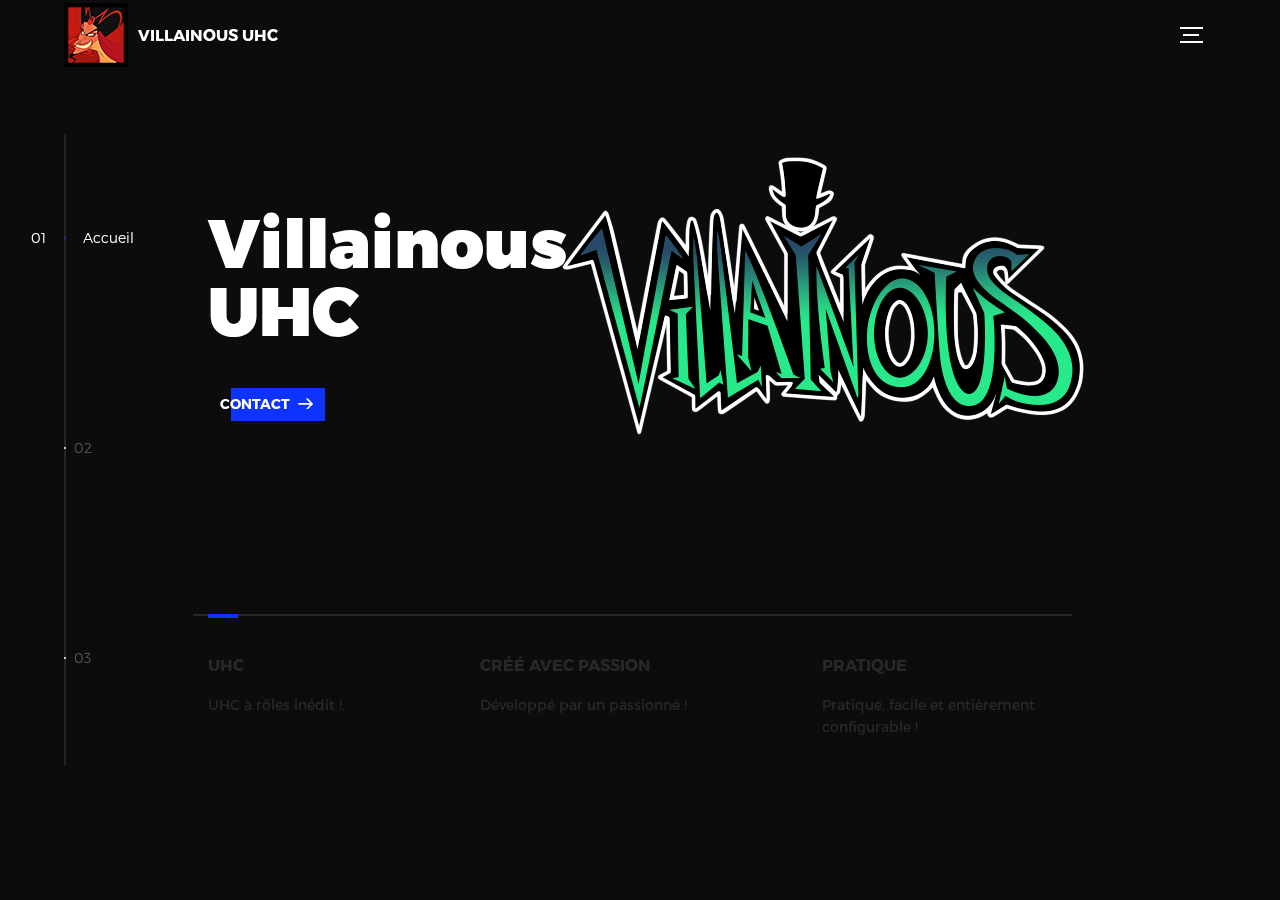
<file: index.html>
<!DOCTYPE html>
<html lang="en">
<head>
  <title>Villainous UHC</title>
  <meta charset="utf-8">
  <meta name="viewport" content="width=device-width, initial-scale=1">
  <meta http-equiv="X-UA-Compatible" content="IE=edge">
  <meta name="description" content="HTML5 website template">
  <meta name="keywords" content="global, template, html, sass, jquery">
  <meta name="author" content="Bucky Maler">
  <link rel="stylesheet" href="assets/css/main.css">
</head>
<body>

<!-- notification for small viewports and landscape oriented smartphones -->
<div class="device-notification">
  <a class="device-notification--logo" href="#0">
    <img src="assets/img/logo.png" alt="Global">
    <p>Villainous UHC</p>
  </a>
  <p class="device-notification--message"></p>
</div>

<div class="perspective effect-rotate-left">
  <div class="container"><div class="outer-nav--return"></div>
    <div id="viewport" class="l-viewport">
      <div class="l-wrapper">
        <header class="header">
          <a class="header--logo" href="#0">
            <img src="assets/img/logo.png" alt="Global">
            <p>Villainous UHC</p>
          </a>
          <button class="header--cta cta">Contact</button>
          <div class="header--nav-toggle">
            <span></span>
          </div>
        </header>
        <nav class="l-side-nav">
          <ul class="side-nav">
            <li class="is-active"><span>Accueil</span></li>
            <li><span>Rôles</span></li>
            <li><span>Contact</span></li>
          </ul>
        </nav>
        <ul class="l-main-content main-content">
          <li class="l-section section section--is-active">
            <div class="intro">
              <div class="intro--banner">
                <h1>Villainous<br>UHC</h1>
                <button class="cta">Contact
                  <svg version="1.1" id="Layer_1" xmlns="http://www.w3.org/2000/svg" xmlns:xlink="http://www.w3.org/1999/xlink" x="0px" y="0px" viewBox="0 0 150 118" style="enable-background:new 0 0 150 118;" xml:space="preserve">
                  <g transform="translate(0.000000,118.000000) scale(0.100000,-0.100000)">
                    <path d="M870,1167c-34-17-55-57-46-90c3-15,81-100,194-211l187-185l-565-1c-431,0-571-3-590-13c-55-28-64-94-18-137c21-20,33-20,597-20h575l-192-193C800,103,794,94,849,39c20-20,39-29,61-29c28,0,63,30,298,262c147,144,272,271,279,282c30,51,23,60-219,304C947,1180,926,1196,870,1167z"/>
                  </g>
                  </svg>
                  <span class="btn-background"></span>
                </button>
                <img src="assets/img/Villainous.png" alt="Welcome">
              </div>
              <div class="intro--options">
                <a href="#0">
                  <h3>UHC</h3>
                  <p>UHC à rôles inédit !.</p>
                </a>
                <a href="#0">
                  <h3>Créé avec passion</h3>
                  <p>Développé par un passionné !</p>
                </a>
                <a href="#0">
                  <h3>Pratique</h3>
                  <p>Pratique, facile et entièrement configurable !</p>
                </a>
              </div>
            </div>
          </li>
          <li class="l-section section">
            <div class="work">
              <h2>Roles</h2>
              <div class="work--lockup">
                <ul class="slider">
                  <li class="slider--item slider--item-left">
                    <a href="#0">
                      <div class="slider--item-image">
                        <img src="assets/img/jafar.png" alt="Jafar">
                      </div>
                      <p class="slider--item-title">Jafar </p>
                      <p class="slider--item-description">Méchant du film Aladdin.</p>
                    </a>
                  </li>
                  <li class="slider--item slider--item-center">
                    <a href="rôles/PatHibulaire.html">

                      <div class="slider--item-image">
                        <img src="assets/img/pat.png" alt="PatHibulaire">
                      </div>
                      <p class="slider--item-title">Pat Hibulaire </p>
                      <p class="slider--item-description">Méchant des films de l’univers de Mickey Mouse.</p>
                    </a>
                  </li>
                  <li class="slider--item slider--item-right">
                    <a href="#0">
                      <div class="slider--item-image">
                        <img src="assets/img/mickey.png" alt="MickeyMouse">
                      </div>
                      <p class="slider--item-title">Mickey Mouse</p>
                      <p class="slider--item-description">On ne le présente plus.</p>
                    </a>
                  </li>
                  <li class="slider--item slider--item">
                    <a href="#0">
                      <div class="slider--item-image">
                        <img src="assets/img/crochet.png" alt="CapitaineCrochet">
                      </div>
                      <p class="slider--item-title">Capitaine Crochet</p>
                      <p class="slider--item-description">Méchant du film Peter Pan.</p>
                    </a>
                  </li>
                  <li class="slider--item slider--item">
                    <a href="#0">
                      <div class="slider--item-image">
                        <img src="assets/img/peterpan.png" alt="PeterPan">
                      </div>
                      <p class="slider--item-title">Peter Pan</p>
                      <p class="slider--item-description">Héros du film Peter Pan.</p>
                    </a>
                  </li>
                  <li class="slider--item slider--item">
                    <a href="#0">
                      <div class="slider--item-image">
                        <img src="assets/img/gothel.png" alt="gothel">
                      </div>
                      <p class="slider--item-title">Mère Gothel</p>
                      <p class="slider--item-description">Méchante du film Raiponce.</p>
                    </a>
                  </li>
                  <li class="slider--item slider--item">
                    <a href="#0">
                      <div class="slider--item-image">
                        <img src="assets/img/raiponce.png" alt="Raiponce">
                      </div>
                      <p class="slider--item-title">Raiponce</p>
                      <p class="slider--item-description">Héros du film Raiponce.</p>
                    </a>
                  </li>
                  
                  <li class="slider--item slider--item">
                    <a href="#0">
                      <div class="slider--item-image">
                        <img src="assets/img/aladdin.png" alt="Aladdin">
                      </div>
                      <p class="slider--item-title">Aladdin</p>
                      <p class="slider--item-description">Héros du film Aladdin.</p>
                    </a>
                  </li>

                </ul>
                <div class="slider--prev">
                  <svg version="1.1" id="Layer_1" xmlns="http://www.w3.org/2000/svg" xmlns:xlink="http://www.w3.org/1999/xlink" x="0px" y="0px"
                  viewBox="0 0 150 118" style="enable-background:new 0 0 150 118;" xml:space="preserve">
                  <g transform="translate(0.000000,118.000000) scale(0.100000,-0.100000)">
                    <path d="M561,1169C525,1155,10,640,3,612c-3-13,1-36,8-52c8-15,134-145,281-289C527,41,562,10,590,10c22,0,41,9,61,29
                    c55,55,49,64-163,278L296,510h575c564,0,576,0,597,20c46,43,37,109-18,137c-19,10-159,13-590,13l-565,1l182,180
                    c101,99,187,188,193,199c16,30,12,57-12,84C631,1174,595,1183,561,1169z"/>
                  </g>
                  </svg>
                </div>
                <div class="slider--next">
                  <svg version="1.1" id="Layer_1" xmlns="http://www.w3.org/2000/svg" xmlns:xlink="http://www.w3.org/1999/xlink" x="0px" y="0px" viewBox="0 0 150 118" style="enable-background:new 0 0 150 118;" xml:space="preserve">
                  <g transform="translate(0.000000,118.000000) scale(0.100000,-0.100000)">
                    <path d="M870,1167c-34-17-55-57-46-90c3-15,81-100,194-211l187-185l-565-1c-431,0-571-3-590-13c-55-28-64-94-18-137c21-20,33-20,597-20h575l-192-193C800,103,794,94,849,39c20-20,39-29,61-29c28,0,63,30,298,262c147,144,272,271,279,282c30,51,23,60-219,304C947,1180,926,1196,870,1167z"/>
                  </g>
                  </svg>
                </div>
              </div>
            </div>
          </li>
          <li class="l-section section">
            <div class="about">
              <div class="about--banner">
                <h2>We<br>believe in<br>passionate<br>people</h2>
                <a href="#0">Career
                  <span>
                    <svg version="1.1" id="Layer_1" xmlns="http://www.w3.org/2000/svg" xmlns:xlink="http://www.w3.org/1999/xlink" x="0px" y="0px" viewBox="0 0 150 118" style="enable-background:new 0 0 150 118;" xml:space="preserve">
                    <g transform="translate(0.000000,118.000000) scale(0.100000,-0.100000)">
                      <path d="M870,1167c-34-17-55-57-46-90c3-15,81-100,194-211l187-185l-565-1c-431,0-571-3-590-13c-55-28-64-94-18-137c21-20,33-20,597-20h575l-192-193C800,103,794,94,849,39c20-20,39-29,61-29c28,0,63,30,298,262c147,144,272,271,279,282c30,51,23,60-219,304C947,1180,926,1196,870,1167z"/>
                    </g>
                    </svg>
                  </span>
                </a>
                <img src="assets/img/about-visual.png" alt="About Us">
              </div>
              <div class="about--options">
                <a href="#0">
                  <h3>Winners</h3>
                </a>
                <a href="#0">
                  <h3>Philosophy</h3>
                </a>
                <a href="#0">
                  <h3>History</h3>
                </a>
              </div>
            </div>
          </li>
        </ul>
      </div>
    </div>
  </div>
  <ul class="outer-nav">
    <li class="is-active">Accueil</li>
    <li>Rôles</li>
    <li>Contact</li>
  </ul>
</div>

<script src="https://ajax.googleapis.com/ajax/libs/jquery/2.2.4/jquery.min.js"></script>
<script>window.jQuery || document.write('<script src="assets/js/vendor/jquery-2.2.4.min.js"><\/script>')</script>
<script src="assets/js/functions-min.js"></script>
</body>
</html>
</file>
<file: assets/css/main.css>
@font-face{font-family:'Montserrat';src:url("fonts/Montserrat-Black.eot");src:local("☺"),url("fonts/Montserrat-Black.woff") format("woff"),url("fonts/Montserrat-Black.ttf") format("truetype"),url("fonts/Montserrat-Black.svg") format("svg");font-weight:900;font-style:normal}@font-face{font-family:'Montserrat';src:url("fonts/Montserrat-Bold.eot");src:local("☺"),url("fonts/Montserrat-Bold.woff") format("woff"),url("fonts/Montserrat-Bold.ttf") format("truetype"),url("fonts/Montserrat-Bold.svg") format("svg");font-weight:700;font-style:normal}@font-face{font-family:'Montserrat';src:url("fonts/Montserrat-Regular.eot");src:local("☺"),url("fonts/Montserrat-Regular.woff") format("woff"),url("fonts/Montserrat-Regular.ttf") format("truetype"),url("fonts/Montserrat-Regular.svg") format("svg");font-weight:400;font-style:normal}@font-face{font-family:'Montserrat';src:url("fonts/Montserrat-Light.eot");src:local("☺"),url("fonts/Montserrat-Light.woff") format("woff"),url("fonts/Montserrat-Light.ttf") format("truetype"),url("fonts/Montserrat-Light.svg") format("svg");font-weight:300;font-style:normal}/*! normalize.css v3.0.2 | MIT License | git.io/normalize */html{font-family:sans-serif;-ms-text-size-adjust:100%;-webkit-text-size-adjust:100%}body{margin:0}article,aside,details,figcaption,figure,footer,header,hgroup,main,menu,nav,section,summary{display:block}audio,canvas,progress,video{display:inline-block;vertical-align:baseline}audio:not([controls]){display:none;height:0}[hidden],template{display:none}a{background-color:transparent}a:active,a:hover{outline:0}abbr[title]{border-bottom:1px dotted}b,strong{font-weight:bold}dfn{font-style:italic}h1{font-size:2em;margin:0.67em 0}mark{background:#ff0;color:#000}small{font-size:80%}sub,sup{font-size:75%;line-height:0;position:relative;vertical-align:baseline}sup{top:-0.5em}sub{bottom:-0.25em}img{border:0}svg:not(:root){overflow:hidden}figure{margin:1em 40px}hr{box-sizing:content-box;height:0}pre{overflow:auto}code,kbd,pre,samp{font-family:monospace, monospace;font-size:1em}button,input,optgroup,select,textarea{color:inherit;font:inherit;margin:0}button{overflow:visible}button,select{text-transform:none}button,html input[type="button"],input[type="reset"],input[type="submit"]{-webkit-appearance:button;cursor:pointer}button[disabled],html input[disabled]{cursor:default}button::-moz-focus-inner,input::-moz-focus-inner{border:0;padding:0}input{line-height:normal}input[type="checkbox"],input[type="radio"]{box-sizing:border-box;padding:0}input[type="number"]::-webkit-inner-spin-button,input[type="number"]::-webkit-outer-spin-button{height:auto}input[type="search"]{-webkit-appearance:textfield;box-sizing:content-box}input[type="search"]::-webkit-search-cancel-button,input[type="search"]::-webkit-search-decoration{-webkit-appearance:none}fieldset{border:1px solid #c0c0c0;margin:0 2px;padding:0.35em 0.625em 0.75em}legend{border:0;padding:0}textarea{overflow:auto}optgroup{font-weight:bold}table{border-collapse:collapse;border-spacing:0}td,th{padding:0}::-moz-selection{background:#FFF498}::selection{background:#FFF498}::-moz-selection{background:#FFF498}img::-moz-selection{background:transparent}img::selection{background:transparent}img::-moz-selection{background:transparent}body{-webkit-tap-highlight-color:#FFF498}body{background-color:#0c0c0c;font-size:14px;line-height:1.6;font-family:"Montserrat",sans-serif;color:#fff;-webkit-font-smoothing:antialiased;-webkit-text-size-adjust:100%}.l-viewport{position:relative;width:100%;height:100vh;box-shadow:0 0 45px 5px rgba(0,0,0,0.85);overflow:hidden}.l-wrapper{position:relative;width:1440px;max-width:90%;height:100%;margin:0 auto}.l-side-nav{position:absolute;left:0;display:-webkit-box;display:-webkit-flex;display:-ms-flexbox;display:flex;height:100%;-webkit-box-align:center;-webkit-align-items:center;-ms-flex-align:center;align-items:center}.l-side-nav::before{content:"";position:absolute;top:50%;left:0;-webkit-transform:translateY(-50%);transform:translateY(-50%);width:2px;height:70%;max-height:750px;background-color:#555;opacity:.35;z-index:10}@media (max-width: 1180px){.l-side-nav{display:none}}.l-main-content{position:relative;width:100%;height:100%;margin:0;padding:0;list-style:none}.l-section{position:absolute;width:100%;height:100%}.device-notification{display:none;position:fixed;top:0;left:0;width:100%;height:100%;-webkit-box-orient:vertical;-webkit-box-direction:normal;-webkit-flex-direction:column;-ms-flex-direction:column;flex-direction:column;-webkit-box-align:center;-webkit-align-items:center;-ms-flex-align:center;-ms-grid-row-align:center;align-items:center;-webkit-box-pack:center;-webkit-justify-content:center;-ms-flex-pack:center;justify-content:center;background-color:#0c0c0c;z-index:12}.device-notification--logo{display:-webkit-box;display:-webkit-flex;display:-ms-flexbox;display:flex;-webkit-box-align:center;-webkit-align-items:center;-ms-flex-align:center;align-items:center;text-decoration:none;color:#fff}.device-notification--logo p{margin:0 0 0 10px;font-size:16px;font-weight:700;text-transform:uppercase}.device-notification--message{width:70%;margin:30px 0 0 0;font-weight:700;text-align:center}@media (max-width: 767px) and (min-width: 601px) and (max-height: 680px){.device-notification{display:-webkit-box;display:-webkit-flex;display:-ms-flexbox;display:flex}}@media (max-width: 600px) and (min-width: 480px) and (max-height: 580px){.device-notification{display:-webkit-box;display:-webkit-flex;display:-ms-flexbox;display:flex}}@media (max-width: 736px) and (min-width: 360px) and (orientation: landscape){.device-notification{display:-webkit-box;display:-webkit-flex;display:-ms-flexbox;display:flex}}@media(max-width: 359px){.device-notification{display:-webkit-box;display:-webkit-flex;display:-ms-flexbox;display:flex}}.section{opacity:0;visibility:hidden;-webkit-transition:opacity .4s ease-in-out,visibility 0s .4s;transition:opacity .4s ease-in-out,visibility 0s .4s}.section--is-active{opacity:1;visibility:visible;z-index:1;-webkit-transition:opacity .4s ease-in-out .4s;transition:opacity .4s ease-in-out .4s}.section--next{-webkit-transform:translateY(-45px);transform:translateY(-45px);-webkit-transition:-webkit-transform .4s ease-in-out;transition:-webkit-transform .4s ease-in-out;transition:transform .4s ease-in-out;transition:transform .4s ease-in-out, -webkit-transform .4s ease-in-out}.section--prev{-webkit-transform:translateY(45px);transform:translateY(45px);-webkit-transition:-webkit-transform .4s ease-in-out;transition:-webkit-transform .4s ease-in-out;transition:transform .4s ease-in-out;transition:transform .4s ease-in-out, -webkit-transform .4s ease-in-out}.header{position:absolute;top:0;left:0;display:-webkit-box;display:-webkit-flex;display:-ms-flexbox;display:flex;width:100%;height:70px;-webkit-box-align:center;-webkit-align-items:center;-ms-flex-align:center;align-items:center;-webkit-box-pack:justify;-webkit-justify-content:space-between;-ms-flex-pack:justify;justify-content:space-between;z-index:10}.header--logo{display:-webkit-box;display:-webkit-flex;display:-ms-flexbox;display:flex;-webkit-box-align:center;-webkit-align-items:center;-ms-flex-align:center;align-items:center;text-decoration:none;color:#fff}.header--logo p{margin:0 0 0 10px;font-size:16px;font-weight:700;text-transform:uppercase}.header--nav-toggle{display:-webkit-box;display:-webkit-flex;display:-ms-flexbox;display:flex;width:50px;height:50px;-webkit-box-orient:vertical;-webkit-box-direction:normal;-webkit-flex-direction:column;-ms-flex-direction:column;flex-direction:column;-webkit-box-align:center;-webkit-align-items:center;-ms-flex-align:center;align-items:center;-webkit-box-pack:center;-webkit-justify-content:center;-ms-flex-pack:center;justify-content:center;cursor:pointer}.header--nav-toggle span,.header--nav-toggle::before,.header--nav-toggle::after{content:"";position:relative;width:16px;height:2px;background-color:#fff}.header--nav-toggle::before{bottom:5px;width:23px}.header--nav-toggle::after{top:5px;width:23px}.header--cta{position:absolute;top:50%;left:50%;-webkit-transform:translate(-50%, -50%);transform:translate(-50%, -50%);padding:0 20px;line-height:30px;text-decoration:none;color:#fff;font-weight:700;text-transform:uppercase;background-color:#0f33ff;border:none;opacity:0;visibility:hidden;-webkit-transition:opacity .4s ease-in-out,visibility 0s .4s;transition:opacity .4s ease-in-out,visibility 0s .4s}.header--cta:focus{outline:none}.header--cta.is-active{opacity:1;visibility:visible;-webkit-transition:opacity .4s ease-in-out .4s;transition:opacity .4s ease-in-out .4s}@media (max-width: 767px){.header--cta{display:none}}.side-nav{position:relative;display:-webkit-box;display:-webkit-flex;display:-ms-flexbox;display:flex;width:100px;height:70%;max-height:750px;-webkit-box-orient:vertical;-webkit-box-direction:normal;-webkit-flex-direction:column;-ms-flex-direction:column;flex-direction:column;-webkit-justify-content:space-around;-ms-flex-pack:distribute;justify-content:space-around;margin:0;padding:0;list-style-position:inside;z-index:10}.side-nav>li{position:relative;top:-5px;color:#fff;font-size:6px;cursor:pointer}.side-nav>li span{position:relative;top:3px;left:10px;color:#fff;font-size:14px;font-weight:300;opacity:0;visibility:hidden}.side-nav>li::before{position:absolute;top:3px;left:10px;color:#555;font-size:14px;font-weight:300}.side-nav li:nth-child(1)::before{content:"01"}.side-nav li:nth-child(2)::before{content:"02"}.side-nav li:nth-child(3)::before{content:"03"}.side-nav li:nth-child(4)::before{content:"04"}.side-nav li:nth-child(5)::before{content:"05"}.side-nav li.is-active{color:#0f33ff;-webkit-transition:color .4s ease-in-out;transition:color .4s ease-in-out}.side-nav li.is-active span{opacity:1;visibility:visible;-webkit-transition:opacity .4s ease-in-out;transition:opacity .4s ease-in-out}.side-nav li.is-active::before{left:-33px;color:#fff}.intro{position:relative;display:-webkit-box;display:-webkit-flex;display:-ms-flexbox;display:flex;width:900px;max-width:75%;height:100%;-webkit-box-orient:vertical;-webkit-box-direction:normal;-webkit-flex-direction:column;-ms-flex-direction:column;flex-direction:column;-webkit-box-pack:center;-webkit-justify-content:center;-ms-flex-pack:center;justify-content:center;margin:0 auto}@media (max-width: 1180px){.intro{max-width:100%}}.intro--banner{position:relative;height:475px}.intro--banner::before{content:"";position:absolute;bottom:20px;left:-15px;right:0;height:2px;background-color:#282828}.intro--banner::after{content:"";position:absolute;bottom:18px;left:0;width:30px;height:4px;background-color:#0f33ff}.intro--banner h1{position:relative;font-size:68px;font-weight:900;line-height:1;z-index:1}.intro--banner button{position:relative;padding:5px 17px 5px 12px;font-weight:700;text-transform:uppercase;background-color:transparent;border:none}.intro--banner button .btn-background{position:absolute;top:0;left:23px;right:0;height:100%;background-color:#0f33ff;z-index:-1;-webkit-transition:left .2s ease-in-out;transition:left .2s ease-in-out}.intro--banner button:hover .btn-background{left:0}.intro--banner button:focus{outline:none}.intro--banner button svg{position:relative;left:5px;width:15px;fill:#fff}.intro--banner img{position:absolute;bottom:21px;right:-12px}.intro--options{display:-webkit-box;display:-webkit-flex;display:-ms-flexbox;display:flex;-webkit-box-pack:justify;-webkit-justify-content:space-between;-ms-flex-pack:justify;justify-content:space-between;margin:0;padding:0;list-style:none}.intro--options>a{max-width:250px;text-decoration:none;color:#282828;-webkit-transition:color .2s ease-in-out;transition:color .2s ease-in-out}.intro--options>a:hover{color:#fff}.intro--options h3{font-size:16px;text-transform:uppercase}.intro--options p{margin-bottom:0}@media (max-width: 900px){.intro--banner{height:380px}.intro--banner h1{font-size:55px}.intro--banner img{width:430px}.intro--options>a{margin-right:30px}.intro--options>a:last-child{margin-right:0}}@media (max-width: 767px){.intro--banner{height:305px}.intro--banner h1{font-size:44px}.intro--banner img{width:330px}.intro--options{display:block}.intro--options>a{display:block;max-width:100%;margin:0 0 30px 0}.intro--options>a:last-child{margin-bottom:0}}@media (max-width: 600px){.intro--banner{height:360px}.intro--banner h1{font-size:55px}.intro--banner img{display:none}}@media (max-width: 600px) and (max-height: 750px){.intro--banner{height:auto}.intro--banner::before,.intro--banner::after{display:none}.intro--banner h1{margin-top:0}.intro--options{display:none}}.work{position:relative;display:-webkit-box;display:-webkit-flex;display:-ms-flexbox;display:flex;width:960px;max-width:80%;height:100%;-webkit-box-orient:vertical;-webkit-box-direction:normal;-webkit-flex-direction:column;-ms-flex-direction:column;flex-direction:column;-webkit-box-pack:center;-webkit-justify-content:center;-ms-flex-pack:center;justify-content:center;margin:0 auto}@media (max-width: 1180px){.work{max-width:100%}}.work h2{margin:0 0 20px 0;font-size:30px;text-align:center}.work--lockup{position:relative}.work--lockup .slider{position:relative;display:-webkit-box;display:-webkit-flex;display:-ms-flexbox;display:flex;width:80%;margin:0 auto;padding:0;list-style:none}.work--lockup .slider--item{position:absolute;display:none;text-align:center}.work--lockup .slider--item a{text-decoration:none;color:#858585}.work--lockup .slider--item-title{margin-top:10px;font-size:12px;font-weight:700;text-transform:uppercase}.work--lockup .slider--item-description{display:none;max-width:250px;margin:0 auto}.work--lockup .slider--item-image{width:150px;height:150px;margin:0 auto;border-radius:50%;overflow:hidden}.work--lockup .slider--item-image img{width:100%}.work--lockup .slider--item-left{top:50%;left:0;-webkit-transform:translateY(-50%);transform:translateY(-50%);display:block}.work--lockup .slider--item-right{top:50%;right:0;-webkit-transform:translateY(-50%);transform:translateY(-50%);display:block}.work--lockup .slider--item-center{position:relative;top:30px;left:50%;-webkit-transform:translateX(-50%);transform:translateX(-50%);display:block}.work--lockup .slider--item-center a{color:#fff}.work--lockup .slider--item-center .slider--item-title{margin-top:25px;font-size:16px}.work--lockup .slider--item-center .slider--item-description{display:block}.work--lockup .slider--item-center .slider--item-image{width:300px;height:300px}.work--lockup .slider--next,.work--lockup .slider--prev{position:absolute;top:160px;display:-webkit-box;display:-webkit-flex;display:-ms-flexbox;display:flex;width:50px;height:50px;-webkit-box-align:center;-webkit-align-items:center;-ms-flex-align:center;align-items:center;-webkit-box-pack:center;-webkit-justify-content:center;-ms-flex-pack:center;justify-content:center;background-color:#282828;border-radius:50%;cursor:pointer}.work--lockup .slider--next svg,.work--lockup .slider--prev svg{width:20px;fill:#fff}.work--lockup .slider--next{right:0}.work--lockup .slider--prev{left:0}@media (max-width: 900px){.work--lockup .slider--item-image{width:120px;height:120px}.work--lockup .slider--item-center .slider--item-image{width:240px;height:240px}.work--lockup .slider--next,.work--lockup .slider--prev{top:130px}}@media (max-width: 767px){.work--lockup .slider{width:75%}.work--lockup .slider--item-image{width:90px;height:90px}.work--lockup .slider--item-center .slider--item-image{width:190px;height:190px}.work--lockup .slider--next,.work--lockup .slider--prev{top:105px}}@media (max-width: 600px){.work--lockup .slider{width:auto}.work--lockup .slider--item-left,.work--lockup .slider--item-right{display:none}}.about{position:relative;display:-webkit-box;display:-webkit-flex;display:-ms-flexbox;display:flex;width:900px;max-width:75%;height:100%;-webkit-box-orient:vertical;-webkit-box-direction:normal;-webkit-flex-direction:column;-ms-flex-direction:column;flex-direction:column;-webkit-box-pack:center;-webkit-justify-content:center;-ms-flex-pack:center;justify-content:center;margin:0 auto}@media (max-width: 1180px){.about{max-width:100%}}.about--banner{position:relative;height:475px}.about--banner::before{content:"";position:absolute;top:20px;left:200px;-webkit-transform:rotate(-25deg);transform:rotate(-25deg);border:5px solid #0f33ff;border-right-color:transparent;border-bottom-color:transparent}.about--banner::after{content:"";position:absolute;top:75px;left:400px;-webkit-transform:rotate(45deg);transform:rotate(45deg);width:10px;height:10px;background-color:#0f33ff}.about--banner h2{position:relative;margin-top:35px;font-size:68px;font-weight:900;line-height:1;z-index:1}.about--banner h2::before{content:"";position:absolute;top:60px;left:268px;width:30px;height:30px;background-color:#0f33ff;border-radius:50%}.about--banner h2::after{content:"";position:absolute;top:255px;left:255px;width:10px;height:10px;background-color:#0f33ff}.about--banner a{padding:5px 17px 5px 0;text-decoration:none;color:#fff;font-weight:700;text-transform:uppercase;background-color:transparent}.about--banner a:hover svg{left:10px}.about--banner a svg{position:relative;left:5px;width:15px;fill:#fff;-webkit-transition:left .2s ease-in-out;transition:left .2s ease-in-out}.about--banner img{position:absolute;bottom:-90px;right:-12px}.about--options{display:-webkit-box;display:-webkit-flex;display:-ms-flexbox;display:flex;max-width:600px;-webkit-box-pack:justify;-webkit-justify-content:space-between;-ms-flex-pack:justify;justify-content:space-between;margin:0;padding:0;list-style:none}.about--options>a{position:relative;width:150px;height:75px;text-decoration:none;color:#fff;border:10px solid #0f33ff;background-position:center;background-size:cover;background-repeat:no-repeat}.about--options>a:nth-child(1){background-image:url("../img/about-winners.jpg")}.about--options>a:nth-child(2){background-image:url("../img/about-philosophy.jpg")}.about--options>a:nth-child(3){background-image:url("../img/about-history.jpg")}.about--options>a:hover h3{bottom:-50px}.about--options h3{position:absolute;bottom:-38px;left:10px;font-size:16px;text-transform:uppercase;-webkit-transition:bottom .2s ease-in-out,left .2s ease-in-out;transition:bottom .2s ease-in-out,left .2s ease-in-out}@media (max-width: 767px){.about--banner{height:305px}.about--banner::before{top:0;left:125px}.about--banner::after{top:35px;left:260px}.about--banner h2{margin-top:10px;font-size:44px}.about--banner h2::before{top:28px;left:168px}.about--banner h2::after{top:163px;left:163px}.about--banner img{width:315px}}@media (max-width: 600px){.about--banner{height:auto}.about--banner::before{left:155px}.about--banner::after{left:310px}.about--banner h2{margin-top:0;font-size:55px}.about--banner h2::before{top:43px;left:214px}.about--banner h2::after{top:205px;left:205px}.about--banner img{display:none}.about--options{display:none}}.contact{position:fixed;top:0;left:0;width:100%;height:100%;background-image:url("../img/contact-visual.png");background-position:center;background-size:cover;background-repeat:no-repeat}.contact--lockup{position:relative;display:-webkit-box;display:-webkit-flex;display:-ms-flexbox;display:flex;width:900px;max-width:75%;height:100%;-webkit-box-align:center;-webkit-align-items:center;-ms-flex-align:center;align-items:center;-webkit-box-pack:end;-webkit-justify-content:flex-end;-ms-flex-pack:end;justify-content:flex-end;margin:0 auto}@media (max-width: 1180px){.contact--lockup{max-width:90%}}@media (max-width: 767px){.contact--lockup{-webkit-box-pack:center;-webkit-justify-content:center;-ms-flex-pack:center;justify-content:center}}.contact--lockup .modal{padding:45px 45px;text-align:center;background-color:#0c0c0c;box-shadow:0 0 30px 0 rgba(0,0,0,0.75)}.contact--lockup .modal--information p,.contact--lockup .modal--information a{display:block;margin:14px 0;text-decoration:none;color:#fff;font-weight:700}.contact--lockup .modal--information p{margin-top:0}.contact--lockup .modal--options{margin:0;padding:0;list-style:none}.contact--lockup .modal--options>li{width:130px;margin:0 auto 25px auto}.contact--lockup .modal--options li:nth-child(1){background-color:#1769ff}.contact--lockup .modal--options li:nth-child(2){background-color:#ea4c89}.contact--lockup .modal--options li:nth-child(3){margin-bottom:0;background-color:#0f33ff;text-transform:uppercase}.contact--lockup .modal--options a{display:block;width:100%;padding:8px 0;text-decoration:none;color:#fff;font-weight:700}.hire{position:relative;display:-webkit-box;display:-webkit-flex;display:-ms-flexbox;display:flex;width:700px;max-width:75%;height:100%;-webkit-box-orient:vertical;-webkit-box-direction:normal;-webkit-flex-direction:column;-ms-flex-direction:column;flex-direction:column;-webkit-box-pack:center;-webkit-justify-content:center;-ms-flex-pack:center;justify-content:center;margin:0 auto}@media (max-width: 1180px){.hire{max-width:100%}}.hire h2{margin:0 0 20px 0;font-size:30px;text-align:center}.work-request{display:-webkit-box;display:-webkit-flex;display:-ms-flexbox;display:flex;width:100%;-webkit-box-orient:vertical;-webkit-box-direction:normal;-webkit-flex-direction:column;-ms-flex-direction:column;flex-direction:column;-webkit-box-align:center;-webkit-align-items:center;-ms-flex-align:center;align-items:center;color:#fff}.work-request input[type="submit"]{width:400px;max-width:100%;line-height:50px;font-size:16px;font-weight:700;text-transform:uppercase;background-color:#0f33ff;border:none;border-radius:0}.work-request input[type="submit"]:focus{outline:none}.work-request--options{display:-webkit-box;display:-webkit-flex;display:-ms-flexbox;display:flex;width:100%;-webkit-box-orient:vertical;-webkit-box-direction:normal;-webkit-flex-direction:column;-ms-flex-direction:column;flex-direction:column;-webkit-box-align:center;-webkit-align-items:center;-ms-flex-align:center;align-items:center;margin:30px 0}.work-request--options .options-a{display:-webkit-box;display:-webkit-flex;display:-ms-flexbox;display:flex;width:100%;-webkit-box-pack:justify;-webkit-justify-content:space-between;-ms-flex-pack:justify;justify-content:space-between}.work-request--options .options-b{display:-webkit-box;display:-webkit-flex;display:-ms-flexbox;display:flex;width:72%;-webkit-flex-wrap:wrap;-ms-flex-wrap:wrap;flex-wrap:wrap;-webkit-justify-content:space-around;-ms-flex-pack:distribute;justify-content:space-around}.work-request--options label{display:block;width:200px;margin-bottom:30px;line-height:50px;font-size:16px;font-weight:700;text-align:center;border:2px solid #fff;cursor:pointer;-webkit-transition:background-color .2s ease-in-out,border-color .2s ease-in-out;transition:background-color .2s ease-in-out,border-color .2s ease-in-out}.work-request--options label svg{position:relative;left:-5px;width:0;fill:#fff;-webkit-transition:width .2s ease-in-out;transition:width .2s ease-in-out}.work-request--options input[type="checkbox"]{display:none}.work-request--options input[type="checkbox"]:checked+label{background-color:#0f33ff;border-color:#0f33ff}.work-request--options input[type="checkbox"]:checked+label svg{width:15px}.work-request--information{display:-webkit-box;display:-webkit-flex;display:-ms-flexbox;display:flex;width:100%;-webkit-box-pack:justify;-webkit-justify-content:space-between;-ms-flex-pack:justify;justify-content:space-between;margin-bottom:60px}.work-request--information .information-name,.work-request--information .information-email{position:relative;width:45%;height:50px;font-size:30px;font-weight:300}.work-request--information input[type="text"],.work-request--information input[type="email"]{width:100%;padding:0 0 5px 0;background-color:transparent;border:none;border-bottom:1px solid #fff;border-radius:0}.work-request--information input[type="text"]:focus,.work-request--information input[type="email"]:focus{outline:none;background-color:#0c0c0c}.work-request--information label{position:absolute;top:0;left:0;pointer-events:none;-webkit-transition:top .2s ease-in-out,font-size .2s ease-in-out;transition:top .2s ease-in-out,font-size .2s ease-in-out}.work-request--information input:focus+label,.work-request--information input.has-value+label{top:-15px;font-size:14px}@media (max-width: 767px){.work-request--options{-webkit-box-orient:horizontal;-webkit-box-direction:normal;-webkit-flex-direction:row;-ms-flex-direction:row;flex-direction:row;-webkit-justify-content:space-around;-ms-flex-pack:distribute;justify-content:space-around}.work-request--options .options-a,.work-request--options .options-b{display:block;width:auto}}@media (max-width: 600px){.work-request--options{margin:20px 0}}@media (max-width: 600px) and (max-width: 415px){.work-request--options{-webkit-box-pack:justify;-webkit-justify-content:space-between;-ms-flex-pack:justify;justify-content:space-between}}@media (max-width: 600px){.work-request--options label{width:150px;margin-bottom:15px;font-size:14px}.work-request--options input[type="checkbox"]:checked+label svg{width:12px}.work-request--information{margin-bottom:30px}.work-request--information .information-name,.work-request--information .information-email{height:40px;font-size:24px}}.perspective{position:relative;width:100%;height:100%;overflow:hidden}.perspective--modalview{position:fixed;-webkit-perspective:1500px;perspective:1500px}.container{position:relative;-webkit-transform:translateZ(0) translateX(0) rotateY(0deg);transform:translateZ(0) translateX(0) rotateY(0deg);min-height:100%;outline:30px solid #0f33ff;-webkit-transition:-webkit-transform .4s;transition:-webkit-transform .4s;transition:transform .4s;transition:transform .4s, -webkit-transform .4s}.modalview .container{position:absolute;width:100%;height:100%;overflow:hidden;-webkit-backface-visibility:hidden;backface-visibility:hidden}.effect-rotate-left .container{-webkit-transform-origin:0% 50%;transform-origin:0% 50%;-webkit-transition:-webkit-transform .4s;transition:-webkit-transform .4s;transition:transform .4s;transition:transform .4s, -webkit-transform .4s}.effect-rotate-left--animate .container{-webkit-transform:translateZ(-1800px) translateX(-50%) rotateY(45deg);transform:translateZ(-1800px) translateX(-50%) rotateY(45deg);outline:30px solid #0f33ff}.outer-nav{position:absolute;top:50%;left:55%;-webkit-transform:translateY(-50%);transform:translateY(-50%);-webkit-transform-style:preserve-3d;transform-style:preserve-3d;margin:0;padding:0;list-style:none;text-align:center;visibility:hidden;-webkit-transition:visibility 0s .2s;transition:visibility 0s .2s}.outer-nav.is-vis{visibility:visible}.outer-nav--return{position:absolute;top:0;left:0;width:100%;height:100%;display:none;cursor:pointer;z-index:11}.outer-nav--return.is-vis{display:block}.outer-nav>li{-webkit-transform-style:preserve-3d;transform-style:preserve-3d;-webkit-transform:translateX(350px) translateZ(-1000px);transform:translateX(350px) translateZ(-1000px);font-size:55px;font-weight:900;opacity:0;cursor:pointer;-webkit-transition:opacity .2s,-webkit-transform .2s;transition:opacity .2s,-webkit-transform .2s;transition:transform .2s,opacity .2s;transition:transform .2s,opacity .2s,-webkit-transform .2s}.outer-nav>li.is-vis{-webkit-transform:translateX(0) translateZ(0);transform:translateX(0) translateZ(0);opacity:1;-webkit-transition:opacity .4s,-webkit-transform .4s;transition:opacity .4s,-webkit-transform .4s;transition:transform .4s,opacity .4s;transition:transform .4s,opacity .4s,-webkit-transform .4s}.outer-nav>li::before{content:"";position:absolute;top:50%;left:50%;-webkit-transform:translate(-50%, -25%);transform:translate(-50%, -25%);width:110%;height:15px;opacity:0;background-color:#0f33ff}.outer-nav>li.is-active::before{opacity:1}@media (max-width: 767px){.outer-nav>li{font-size:44px}}@media (max-width: 600px){.outer-nav>li{font-size:34px}}.outer-nav li.is-vis:nth-child(2){-webkit-transition-delay:.04s;transition-delay:.04s}.outer-nav li.is-vis:nth-child(3){-webkit-transition-delay:.08s;transition-delay:.08s}.outer-nav li.is-vis:nth-child(4){-webkit-transition-delay:.12s;transition-delay:.12s}.outer-nav li.is-vis:nth-child(5){-webkit-transition-delay:.16s;transition-delay:.16s}
a{
	text-decoration: none;
	color:white;
}
.imgInfos{
	height: 145%;
	width: 55%;
	left: 80%;
}
</file>
